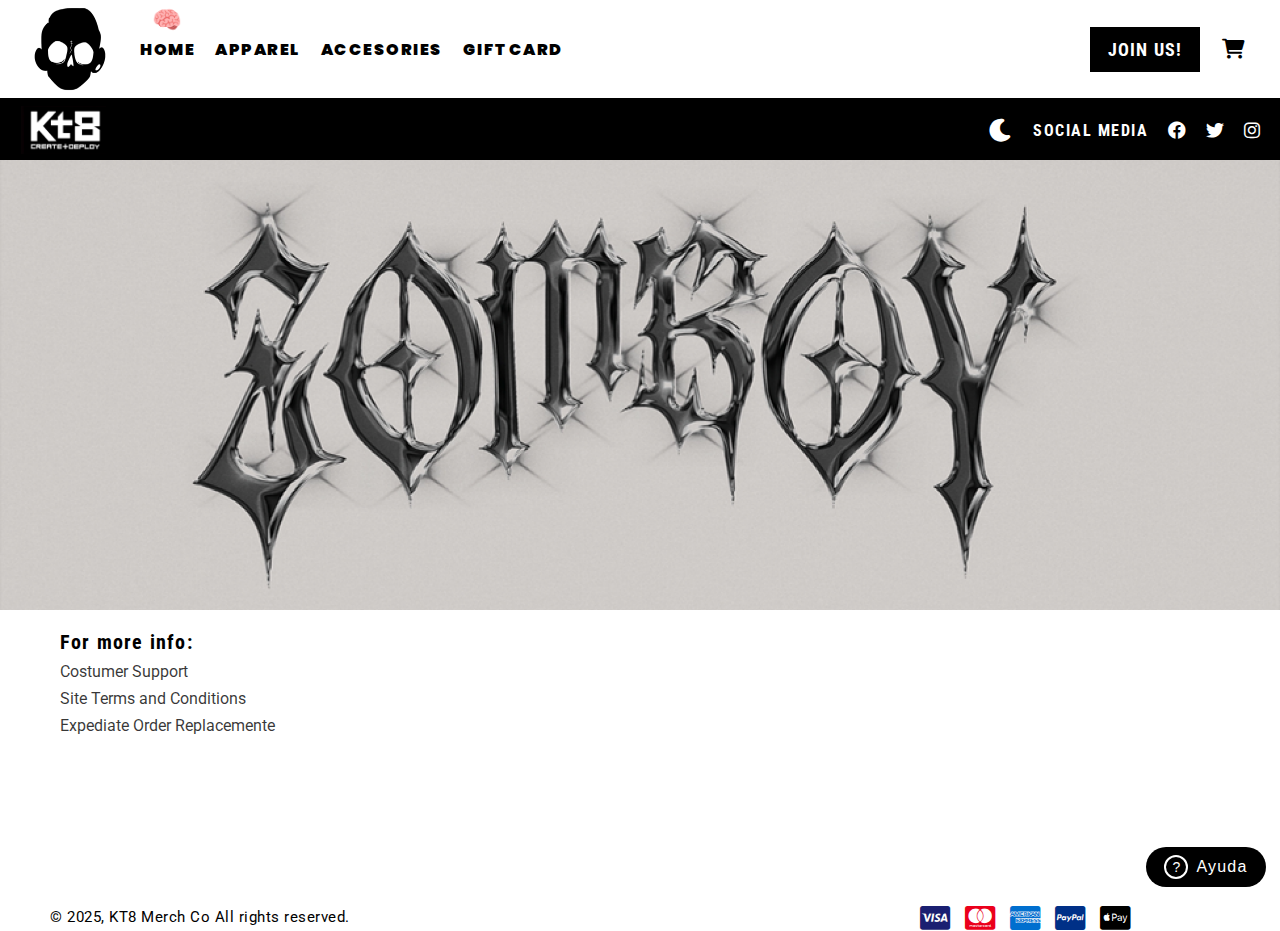
<file: index.html>
<!DOCTYPE html>
<html lang="es">
<!-- Ferxxxo -->

<head>
    <meta charset="UTF-8">
    <meta name="viewport" content="width=device-width, initial-scale=1.0">
    <title>ZomboyPage</title>
    <script>
        // Cargar el tema correcto antes de que se muestre la página
        const isDarkMode = localStorage.getItem('darkMode') === 'true';
        const themeLink = document.createElement('link');
        themeLink.rel = 'stylesheet';
        themeLink.id = 'theme-style';
        themeLink.href = isDarkMode ? 'styles/darkMode.css' : 'styles/lightMode.css';
        document.head.appendChild(themeLink);
    </script>
    <link rel="stylesheet" href="https://cdnjs.cloudflare.com/ajax/libs/font-awesome/6.0.0/css/all.min.css">
    <link rel="stylesheet" href="styles/search.css">
    <link rel="stylesheet" href="styles/joinForm.css">
</head>

<body>
    <div class="container">
        <nav class="navbar">
            <div class="logo-section">
                <img src="assets/zomboyImg/zomboyLogo_1.png" alt="Zomboy Logo" class="logo">
            </div>

            <div class="nav-links">
                <a href="#" class="active">
                    HOME
                    <span class="brain-emoji">🧠</span>
                    <div class="nav-indicator"></div>
                </a>
                <a href="pages/apparel.html">
                    APPAREL
                    <span class="brain-emoji">🧠</span>
                    <div class="nav-indicator"></div>
                </a>
                <a href="pages/accesories.html">
                    ACCESORIES
                    <span class="brain-emoji">🧠</span>
                    <div class="nav-indicator"></div>
                </a>
                <a href="pages/giftCard.html">
                    GIFTCARD
                    <span class="brain-emoji">🧠</span>
                    <div class="nav-indicator"></div>
                </a>
            </div>

            <div class="nav-right">
                <button class="join-btn" onclick="openJoinForm()">JOIN US!</button>
                <div class="cart-icon">
                    <i class="fas fa-shopping-cart"></i>
                </div>
            </div>
        </nav>

        <div class="search-bar">
            <div class="kt8-logo">
                <img src="assets/zomboyImg/kt8Logo_1.png" alt="KT8 Logo">
            </div>
            <div class="social-media">
                <div class="dark-mode-toggle">
                    <button id="darkModeBtn" onclick="toggleDarkMode()">
                        <i class="fas fa-moon"></i>
                    </button>
                </div>
                <span>SOCIAL MEDIA</span>
                <div class="social-icons">
                    <i class="fab fa-facebook"></i>
                    <i class="fab fa-twitter"></i>
                    <i class="fab fa-instagram"></i>
                </div>
            </div>
        </div>

        <div class="banner">
            <img src="assets/zomboyImg/banner_1.png" alt="Banner">
        </div>

        <div class="info-section">
            <h2>For more info:</h2>
            <div class="info-links">
                <a href="#">Costumer Support</a>
                <a href="#">Site Terms and Conditions</a>
                <a href="#">Expediate Order Replacemente</a>
            </div>
        </div>

        <div class="help-button">
            <div class="help-icon">?</div>
            <span>Ayuda</span>
        </div>

    </div>

    <footer class="footer">
        <div class="footer-text">© 2025, KT8 Merch Co All rights reserved.</div>
        <div class="payment-methods">
            <i class="fab fa-cc-visa"></i>
            <i class="fab fa-cc-mastercard"></i>
            <i class="fab fa-cc-amex"></i>
            <i class="fab fa-cc-paypal"></i>
            <i class="fab fa-cc-apple-pay"></i>
        </div>
    </footer>

    <!-- Formulario Join Us -->
    <div class="form-container" style="display: none;">
        <div class="form-content">
            <div class="kt8-logo">
                <img src="assets/zomboyImg/kt8Logo_1.png" alt="KT8 Logo">
            </div>
            <h2>Log In</h2>
            <form id="joinForm">
                <div class="form-group">
                    <label for="name">Enter your email and we'll send you a code</label>
                    <input type="text" id="name" name="name" required>
                </div>
                <div class="form-group">
                    <label for="name"> Privacy Policy...</label>
                </div>
                <button type="submit" class="submit-btn">CONTINUE</button>
            </form>
            <button class="close-btn" onclick="closeForm()">×</button>
        </div>
    </div>

    <script>
        function toggleDarkMode() {
            const themeLink = document.getElementById('theme-style');
            const bannerImg = document.querySelector('.banner img');
            const logoImg = document.querySelector('.logo-section img');
            const darkModeBtn = document.getElementById('darkModeBtn');
            const isDarkMode = themeLink.href.includes('lightMode.css');

            // Cambiar el tema CSS
            themeLink.href = isDarkMode ? 'styles/darkMode.css' : 'styles/lightMode.css';

            // Cambiar la imagen del banner
            bannerImg.src = isDarkMode ? 'assets/zomboyImg/banner_2.png' : 'assets/zomboyImg/banner_1.png';

            // Cambiar el logo
            logoImg.src = isDarkMode ? 'assets/zomboyImg/zomboyLogo_2.png' : 'assets/zomboyImg/zomboyLogo_1.png';

            // Cambiar el ícono del botón
            darkModeBtn.innerHTML = isDarkMode ? '<i class="fas fa-sun"></i>' : '<i class="fas fa-moon"></i>';

            // Guardar preferencia
            localStorage.setItem('darkMode', isDarkMode);
        }

        // Verificar preferencia guardada
        if (localStorage.getItem('darkMode') === 'true') {
            const themeLink = document.getElementById('theme-style');
            const bannerImg = document.querySelector('.banner img');
            const logoImg = document.querySelector('.logo-section img');
            const darkModeBtn = document.getElementById('darkModeBtn');
            themeLink.href = 'styles/darkMode.css';
            bannerImg.src = 'assets/zomboyImg/banner_2.png';
            logoImg.src = 'assets/zomboyImg/zomboyLogo_2.png';
            darkModeBtn.innerHTML = '<i class="fas fa-sun"></i>';
        }

        // Funciones para el formulario
        function openJoinForm() {
            document.querySelector('.form-container').style.display = 'flex';
        }

        function closeForm() {
            document.querySelector('.form-container').style.display = 'none';
        }

        // Manejar el envío del formulario
        document.getElementById('joinForm').addEventListener('submit', function(e) {
            e.preventDefault();
            const password = document.getElementById('password').value;
            const confirmPassword = document.getElementById('confirmPassword').value;
            
            if (password !== confirmPassword) {
                alert('Las contraseñas no coinciden');
                return;
            }
            
            alert('¡Registro exitoso!');
            closeForm();
        });
    </script>
    <script src="scripts/currency.js"></script>
    <script src="scripts/quickView.js"></script>
    <script src="scripts/search.js"></script>
</body>

</html>
</file>
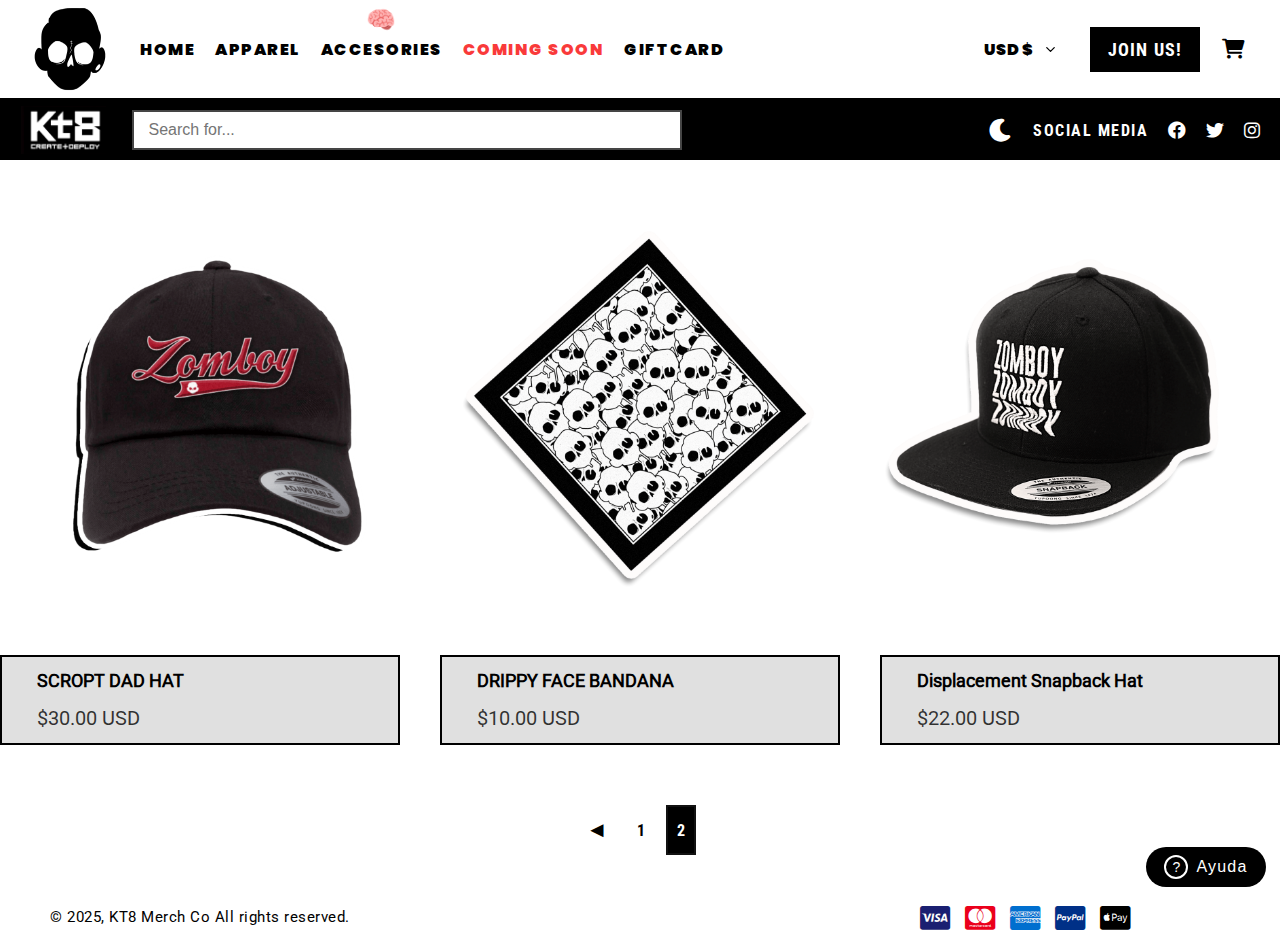
<file: pages/accesories1.html>
<!DOCTYPE html>
<html lang="es">

<head>
    <meta charset="UTF-8">
    <meta name="viewport" content="width=device-width, initial-scale=1.0">
    <title>KT8 Store - Apparel</title>
    <script>
        // Cargar el tema correcto antes de que se muestre la página
        const isDarkMode = localStorage.getItem('darkMode') === 'true';
        const themeLink = document.createElement('link');
        themeLink.rel = 'stylesheet';
        themeLink.id = 'theme-style';
        themeLink.href = isDarkMode ? '../styles/darkMode.css' : '../styles/lightMode.css';
        document.head.appendChild(themeLink);
    </script>
    <link rel="stylesheet" href="https://cdnjs.cloudflare.com/ajax/libs/font-awesome/6.0.0/css/all.min.css">
    <link rel="stylesheet" href="../styles/search.css">
    <link rel="stylesheet" href="../styles/joinForm.css">
</head>

<body>
    <div class="container">
        <!-- Navbar -->
        <nav class="navbar">
            <div class="logo-section">
                <img src="../assets/zomboyImg/zomboyLogo_1.png" alt="Zomboy Logo" class="logo">
            </div>
            <div class="nav-links">
                <a href="../index.html">HOME
                    <div class="nav-indicator"></div>
                </a>
                <a href="apparel.html">
                    APPAREL
                    <div class="nav-indicator"></div>
                </a>
                <a href="accesories.html" class="active">
                    ACCESORIES
                    <span class="brain-emoji">🧠</span>
                    <div class="nav-indicator"></div>
                </a>
                <a href="sale.html">
                    COMING SOON
                </a>
                <a href="giftCard.html">
                    GIFTCARD
                    <div class="nav-indicator"></div>
                </a>
            </div>
            <div class="nav-right">
                <div class="currency-selector">
                    <select id="currency-select">
                        <option value="USD">USD $</option><i class="fas fa-chevron-down"></i>
                        <option value="EUR">EUR €</option><i class="fas fa-chevron-down"></i>
                        <option value="MXN">MXN $</option><i class="fas fa-chevron-down"></i>
                        <option value="ARS">ARS $</option><i class="fas fa-chevron-down"></i>
                        <option value="GBP">GBP £</option><i class="fas fa-chevron-down"></i>
                        <option value="JPY">JPY ¥</option><i class="fas fa-chevron-down"></i>
                    </select>
                </div>
                <button class="join-btn" onclick="openJoinForm()">JOIN US!</button>
                <div class="cart-icon">
                    <i class="fas fa-shopping-cart"></i>
                </div>
            </div>
        </nav>

        <!-- Search Bar -->
        <div class="search-bar">
            <div class="kt8-logo">
                <img src="../assets/zomboyImg/kt8Logo_1.png" alt="KT8 Logo">
            </div>
            <div class="search-container">
                <input type="text" placeholder="Search for...">
            </div>
            <div class="social-media">
                <div class="dark-mode-toggle">
                    <button id="darkModeBtn" onclick="toggleDarkMode()">
                        <i class="fas fa-moon"></i>
                    </button>
                </div>
                <span>SOCIAL MEDIA</span>
                <div class="social-icons">
                    <i class="fab fa-facebook"></i>
                    <i class="fab fa-twitter"></i>
                    <i class="fab fa-instagram"></i>
                </div>
            </div>
        </div>
        <!-- Price Section -->
        <div class="price-section">
            <div class="product-images">
                <div class="product-image-container">
                    <img src="../assets/accesoriesImg/redcapZ.png" alt="Zomboy Red Cap" class="product-image"
                        loading="lazy" onclick="openQuickView('../assets/accesoriesImg/redcapZ.png', 'SCROPT DAD HAT', '$30.00 USD')">
                    <img src="../assets/accesoriesImg/redcapZQ.png" alt="Zomboy Red Cap Quick View"
                        class="product-image-hover" loading="lazy" onclick="openQuickView('../assets/accesoriesImg/redcapZ.png', 'SCROPT DAD HAT', '$30.00 USD')">
                </div>
                <div class="product-image-container">
                    <img src="../assets/accesoriesImg/bandanaZ.png" alt="Zomboy Bandana" class="product-image"
                        loading="lazy" onclick="openQuickView('../assets/accesoriesImg/bandanaZ.png', 'DRIPPY FACE BANDANA', '$10.00 USD')">
                    <img src="../assets/accesoriesImg/bandanaZ.png" alt="Zomboy Bandana Quick View"
                        class="product-image-hover" loading="lazy" onclick="openQuickView('../assets/accesoriesImg/bandanaZ.png', 'DRIPPY FACE BANDANA', '$10.00 USD')">
                </div>
                <div class="product-image-container">
                    <img src="../assets/accesoriesImg/duckcapZ.png" alt="Zomboy Duck Cap" class="product-image"
                        loading="lazy" onclick="openQuickView('../assets/accesoriesImg/duckcapZ.png', 'Displacement Snapback Hat', '$22.00 USD')">
                    <img src="../assets/accesoriesImg/duckcapZ.png" alt="Zomboy Duck Cap Quick View"
                        class="product-image-hover" loading="lazy" onclick="openQuickView('../assets/accesoriesImg/duckcapZ.png', 'Displacement Snapback Hat', '$22.00 USD')">
                </div>
            </div>
            <div class="price-boxes">
                <div class="price-box">
                    <div class="product-info">
                        <h3>SCROPT DAD HAT</h3>
                        <span class="price-text">$30.00 USD</span>
                    </div>
                </div>
                <div class="price-box">
                    <div class="product-info">
                        <h3>DRIPPY FACE BANDANA</h3>
                        <span class="price-text">$10.00 USD</span>
                    </div>
                </div>
                <div class="price-box">
                    <div class="product-info">
                        <h3>Displacement Snapback Hat</h3>
                        <span class="price-text">$22.00 USD</span>
                    </div>
                </div>
            </div>
            <div class="pagination">
                <a href="accesories.html" class="pagination-arrow">◄</a>
                <div class="pagination-item">
                    <a href="accesories.html"><span>1</span></a>
                </div>
                <div class="pagination-item active">
                    <span>2</span></a>
                </div>
            </div>
        </div>

        <div class="help-button">
            <div class="help-icon">?</div>
            <span>Ayuda</span>
        </div>
    </div>

    <footer class="footer">
        <div class="footer-text">© 2025, KT8 Merch Co All rights reserved.</div>
        <div class="payment-methods">
            <i class="fab fa-cc-visa"></i>
            <i class="fab fa-cc-mastercard"></i>
            <i class="fab fa-cc-amex"></i>
            <i class="fab fa-cc-paypal"></i>
            <i class="fab fa-cc-apple-pay"></i>
        </div>
    </footer>
<!-- Formulario Join Us -->
<div class="form-container" style="display: none;">
    <div class="form-content">
        <div class="kt8-logo">
            <img src="../assets/zomboyImg/kt8Logo_1.png" alt="KT8 Logo">
        </div>
        <h2>Log In</h2>
        <form id="joinForm">
            <div class="form-group">
                <label for="name">Enter your email and we'll send you a code</label>
                <input type="text" id="name" name="name" required>
            </div>
            <div class="form-group">
                <label for="name"> Privacy Policy...</label>
            </div>
            <button type="submit" class="submit-btn">CONTINUE</button>
        </form>
        <button class="close-btn" onclick="closeForm()">×</button>
    </div>
</div>
    <script>
        function toggleDarkMode() {
                const themeLink = document.getElementById('theme-style');
                const bannerImg = document.querySelector('.banner img');
                const logoImg = document.querySelector('.logo-section img');
                const isDarkMode = themeLink.href.includes('lightMode.css');

                // Cambiar el tema CSS
                themeLink.href = isDarkMode ? '../styles/darkMode.css' : '../styles/lightMode.css';

                // Cambiar el logo
                logoImg.src = isDarkMode ? '../assets/zomboyImg/zomboyLogo_2.png' : '../assets/zomboyImg/zomboyLogo_1.png';

                // Cambiar el ícono del botón
                darkModeBtn.innerHTML = isDarkMode ? '<i class="fas fa-sun"></i>' : '<i class="fas fa-moon"></i>';

                // Guardar preferencia
                localStorage.setItem('darkMode', isDarkMode);
            }

            if (localStorage.getItem('darkMode') === 'true') {
                const themeLink = document.getElementById('theme-style');
                const bannerImg = document.querySelector('.banner img');
                const logoImg = document.querySelector('.logo-section img');
                themeLink.href = '../styles/darkMode.css';
                logoImg.src = '../assets/zomboyImg/zomboyLogo_2.png';
                darkModeBtn.innerHTML = '<i class="fas fa-sun"></i>';
            }

        // Función para abrir la vista rápida del producto
        function openQuickView(imageSrc, productTitle, productPrice) {
            // Guardar la información del producto en localStorage
            localStorage.setItem('quickViewImage', imageSrc);
            localStorage.setItem('quickViewTitle', productTitle);
            localStorage.setItem('quickViewPrice', productPrice);
            
            // Mostrar mensaje en consola para depuración
            console.log('Producto seleccionado:', { imageSrc, productTitle, productPrice });
            
            // Redirigir a la página de quickView
            window.location.href = 'quickView.html';
        }
        // Funciones para el formulario
            function openJoinForm() {
                document.querySelector('.form-container').style.display = 'flex';
            }

            function closeForm() {
                document.querySelector('.form-container').style.display = 'none';
            }

            // Manejar el envío del formulario
            document.getElementById('joinForm').addEventListener('submit', function (e) {
                e.preventDefault();
                alert('¡Registro exitoso!');
                closeForm();
            });
    </script>
    <script src="../scripts/currency.js"></script>
</body>

</html>
</file>
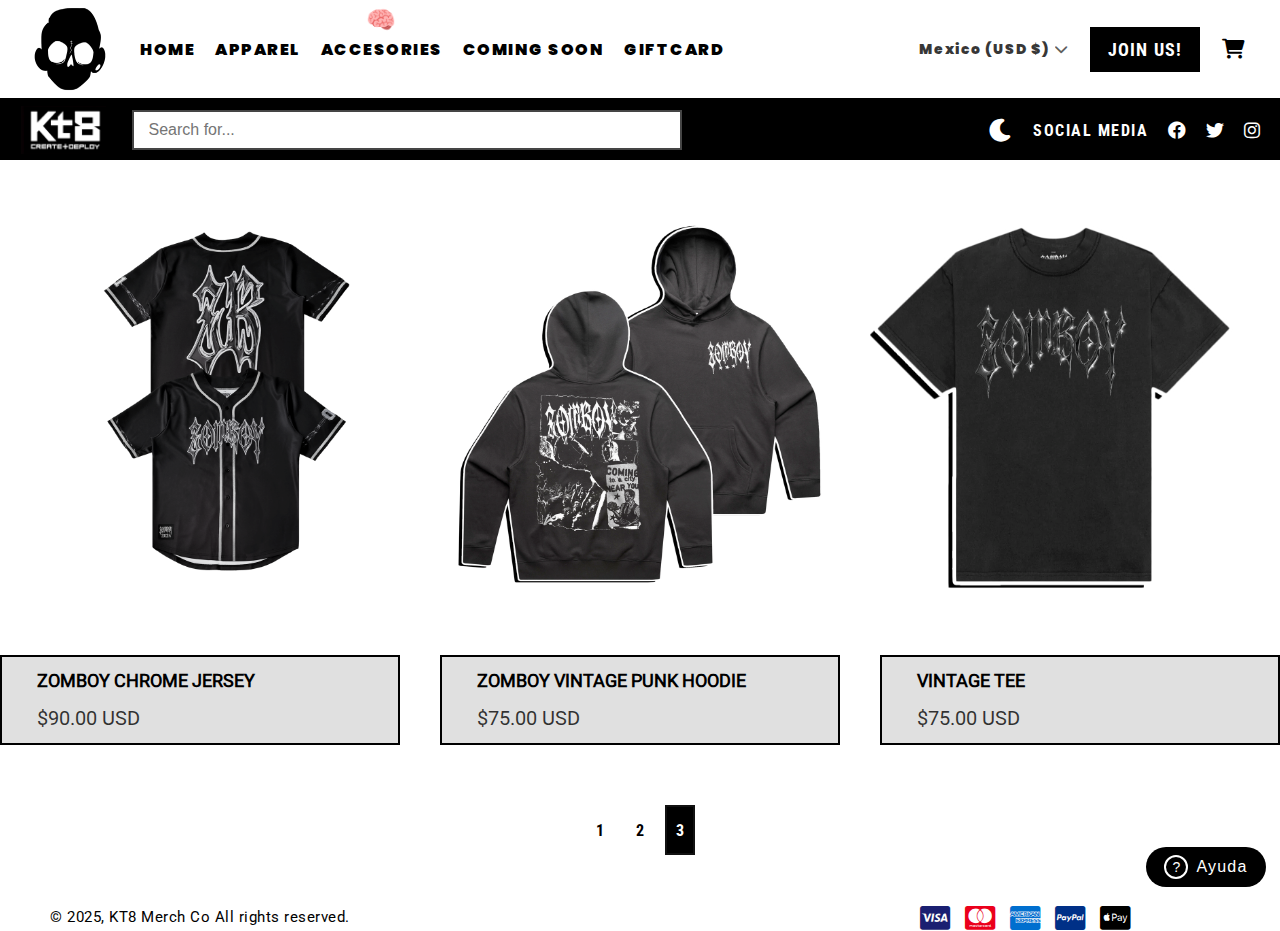
<file: pages/accesories2.html>
<!DOCTYPE html>
<html lang="es">

<head>
    <meta charset="UTF-8">
    <meta name="viewport" content="width=device-width, initial-scale=1.0">
    <title>KT8 Store - Apparel</title>
    <script>
        // Cargar el tema correcto antes de que se muestre la página
        const isDarkMode = localStorage.getItem('darkMode') === 'true';
        const themeLink = document.createElement('link');
        themeLink.rel = 'stylesheet';
        themeLink.id = 'theme-style';
        themeLink.href = isDarkMode ? '../styles/darkMode.css' : '../styles/lightMode.css';
        document.head.appendChild(themeLink);
    </script>
    <link rel="stylesheet" href="https://cdnjs.cloudflare.com/ajax/libs/font-awesome/6.0.0/css/all.min.css">
</head>

<body>
    <div class="container">
        <!-- Navbar -->
        <nav class="navbar">
            <div class="logo-section">
                <img src="../assets/zomboyImg/zomboyLogo_1.png" alt="Zomboy Logo" class="logo">
            </div>
            <div class="nav-links">
                <a href="../index.html">HOME
                    <div class="nav-indicator"></div>
                </a>
                <a href="apparel.html">
                    APPAREL
                    <div class="nav-indicator"></div>
                </a>
                <a href="accesories.html" class="active">
                    ACCESORIES
                    <span class="brain-emoji">🧠</span>
                    <div class="nav-indicator"></div>
                </a>
                <a href="pages/sale.html">
                    COMING SOON
                </a>
                <a href="pages/giftCard.html">
                    GIFTCARD
                    <div class="nav-indicator"></div>
                </a>
            </div>
            <div class="nav-right">
                <div class="country-selector">
                    Mexico (USD $) <i class="fas fa-chevron-down"></i>
                </div>
                <button class="join-btn">JOIN US!</button>
                <i class="fas fa-shopping-cart cart-icon"></i>
            </div>
        </nav>

        <!-- Search Bar -->
        <div class="search-bar">
            <div class="kt8-logo">
                <img src="../assets/zomboyImg/kt8Logo_1.png" alt="KT8 Logo">
            </div>
            <div class="search-container">
                <input type="text" placeholder="Search for...">
            </div>
            <div class="social-media">
                <div class="dark-mode-toggle">
                    <button id="darkModeBtn" onclick="toggleDarkMode()">
                        <i class="fas fa-moon"></i>
                    </button>
                </div>
                <span>SOCIAL MEDIA</span>
                <div class="social-icons">
                    <i class="fab fa-facebook"></i>
                    <i class="fab fa-twitter"></i>
                    <i class="fab fa-instagram"></i>
                </div>
            </div>
        </div>
        <!-- Price Section -->
        <div class="price-section">
            <div class="product-images">
                <div class="product-image-container">
                    <img src="../assets/apparelImg/jerseyZ.png" alt="Zomboy Jersey" class="product-image">
                </div>
                <div class="product-image-container">
                    <img src="../assets/apparelImg/hoodieZ.png" alt="Zomboy Hoodie" class="product-image">
                </div>
                <div class="product-image-container">
                    <img src="../assets/apparelImg/teeZ.png" alt="Zomboy Tee" class="product-image">
                </div>
            </div>
            <div class="price-boxes">
                <div class="price-box">
                    <div class="product-info">
                        <h3>ZOMBOY CHROME JERSEY</h3>
                        <span class="price-text">$90.00 USD</span>
                    </div>
                </div>
                <div class="price-box">
                    <div class="product-info">
                        <h3>ZOMBOY VINTAGE PUNK HOODIE</h3>
                        <span class="price-text">$75.00 USD</span>
                    </div>
                </div>
                <div class="price-box">
                    <div class="product-info">
                        <h3>VINTAGE TEE</h3>
                        <span class="price-text">$75.00 USD</span>
                    </div>
                </div>
            </div>
            <div class="pagination">
                <div class="pagination-item">
                    <a href="accesories.html"><span>1</span></a>
                </div>
                <div class="pagination-item">
                    <a href="accesories1.html"><span>2</span></a>
                </div>
                <div class="pagination-item active">
                    <span>3</span></a>
                </div>
            </div>
        </div>

        <div class="help-button">
            <div class="help-icon">?</div>
            <span>Ayuda</span>
        </div>
    </div>

    <footer class="footer">
        <div class="footer-text">© 2025, KT8 Merch Co All rights reserved.</div>
        <div class="payment-methods">
            <i class="fab fa-cc-visa"></i>
            <i class="fab fa-cc-mastercard"></i>
            <i class="fab fa-cc-amex"></i>
            <i class="fab fa-cc-paypal"></i>
            <i class="fab fa-cc-apple-pay"></i>
        </div>
    </footer>

    <script>
        function toggleDarkMode() {
                const themeLink = document.getElementById('theme-style');
                const bannerImg = document.querySelector('.banner img');
                const logoImg = document.querySelector('.logo-section img');
                const isDarkMode = themeLink.href.includes('lightMode.css');

                // Cambiar el tema CSS
                themeLink.href = isDarkMode ? '../styles/darkMode.css' : '../styles/lightMode.css';

                // Cambiar el logo
                logoImg.src = isDarkMode ? '../assets/zomboyImg/zomboyLogo_2.png' : '../assets/zomboyImg/zomboyLogo_1.png';

                // Cambiar el ícono del botón
                darkModeBtn.innerHTML = isDarkMode ? '<i class="fas fa-sun"></i>' : '<i class="fas fa-moon"></i>';

                // Guardar preferencia
                localStorage.setItem('darkMode', isDarkMode);
            }

            if (localStorage.getItem('darkMode') === 'true') {
                const themeLink = document.getElementById('theme-style');
                const bannerImg = document.querySelector('.banner img');
                const logoImg = document.querySelector('.logo-section img');
                themeLink.href = '../styles/darkMode.css';
                logoImg.src = '../assets/zomboyImg/zomboyLogo_2.png';
                darkModeBtn.innerHTML = '<i class="fas fa-sun"></i>';
            }

    </script>
    
    <script src="../scripts/currency.js"></script>
</body>

</html>
</file>
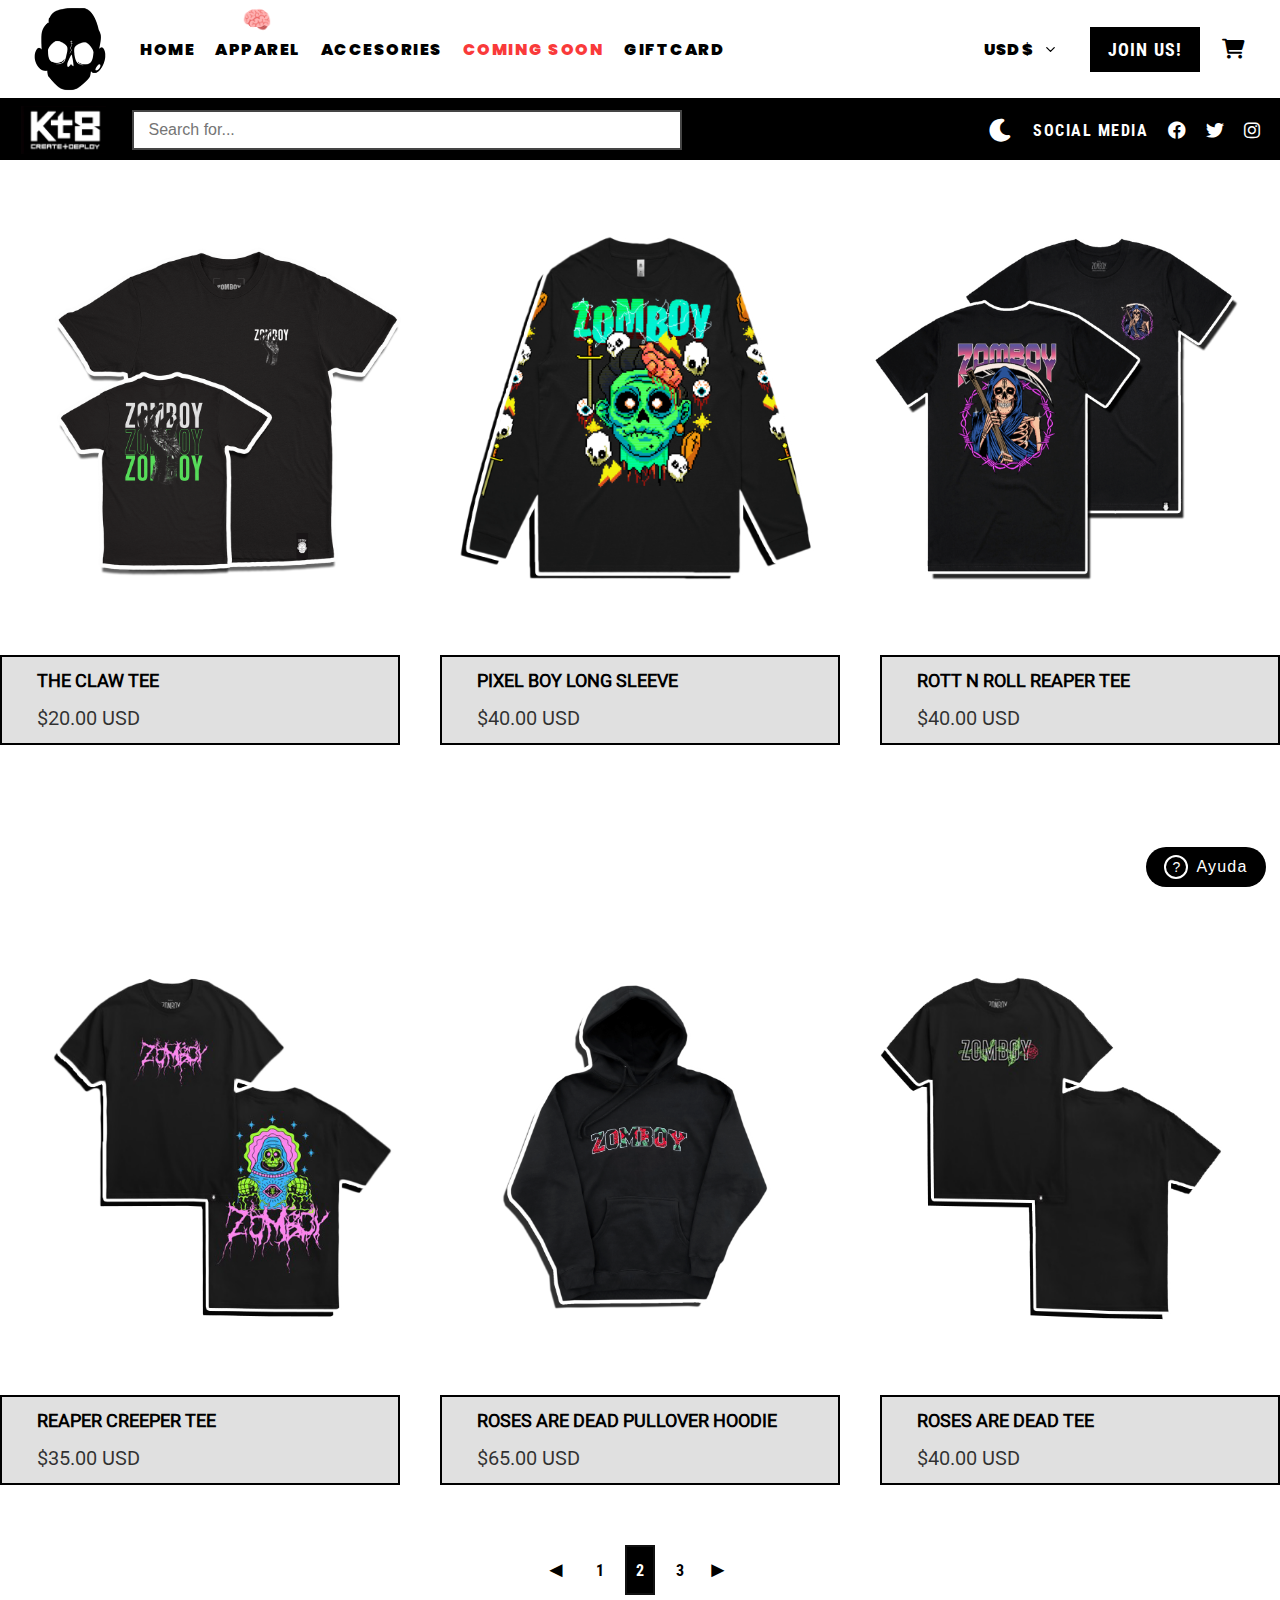
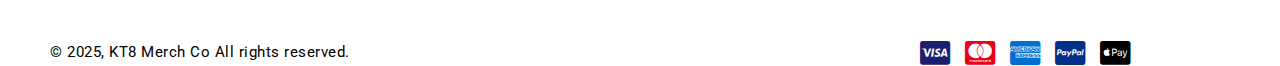
<file: pages/apparel1.html>
<!DOCTYPE html>
<html lang="es">
<head>
    <meta charset="UTF-8">
    <meta name="viewport" content="width=device-width, initial-scale=1.0">
    <title>KT8 Store - Apparel</title>
    <script>
        // Cargar el tema correcto antes de que se muestre la página
        const isDarkMode = localStorage.getItem('darkMode') === 'true';
        const themeLink = document.createElement('link');
        themeLink.rel = 'stylesheet';
        themeLink.id = 'theme-style';
        themeLink.href = isDarkMode ? '../styles/darkMode.css' : '../styles/lightMode.css';
        document.head.appendChild(themeLink);
    </script>
    <link rel="stylesheet" href="https://cdnjs.cloudflare.com/ajax/libs/font-awesome/6.0.0/css/all.min.css">

    <link rel="stylesheet" href="../styles/search.css">
    <link rel="stylesheet" href="../styles/joinForm.css"></head>
<body>
    <div class="container">
        <!-- Navbar -->
        <nav class="navbar">
            <div class="logo-section">
                <img src="../assets/zomboyImg/zomboyLogo_1.png" alt="Zomboy Logo" class="logo">
            </div>
        
            <div class="nav-links">
                <a href="../index.html">
                    HOME
                    <span class="brain-emoji">🧠</span>
                    <div class="nav-indicator"></div>
                </a>
                <a href="apparel.html" class="active">
                    APPAREL
                    <span class="brain-emoji">🧠</span>
                    <div class="nav-indicator"></div>
                </a>
                <a href="accesories.html">
                    ACCESORIES
                    <span class="brain-emoji">🧠</span>
                    <div class="nav-indicator"></div>
                </a>
                <a href="sale.html">
                    COMING SOON
                </a>
                <a href="giftCard.html">
                    GIFTCARD
                    <span class="brain-emoji">🧠</span>
                    <div class="nav-indicator"></div>
                </a>
            </div>
            <div class="nav-right">
                <div class="currency-selector">
                    <select id="currency-select">
                        <option value="USD">USD $</option>
                        <option value="EUR">EUR €</option>
                        <option value="MXN">MXN $</option>
                        <option value="ARS">ARS $</option>
                        <option value="GBP">GBP £</option>
                        <option value="JPY">JPY ¥</option>
                    </select>
                </div>
                <button class="join-btn" onclick="openJoinForm()">JOIN US!</button>
                <div class="cart-icon">
                    <i class="fas fa-shopping-cart"></i>
                </div>
            </div>
        </nav>

        <!-- Search Bar -->
        <div class="search-bar">
            <div class="kt8-logo">
                <img src="../assets/zomboyImg/kt8Logo_1.png" alt="KT8 Logo">
            </div>
            <div class="search-container">
                <input type="text" placeholder="Search for...">
            </div>
            <div class="social-media">
                <div class="dark-mode-toggle">
                    <button id="darkModeBtn" onclick="toggleDarkMode()">
                        <i class="fas fa-moon"></i>
                    </button>
                </div>
                <span>SOCIAL MEDIA</span>
                <div class="social-icons">
                    <i class="fab fa-facebook"></i>
                    <i class="fab fa-twitter"></i>
                    <i class="fab fa-instagram"></i>
                </div>
            </div>
        </div>
        <!-- Price Section -->
        <div class="price-section">
            <div class="product-images">
                <div class="product-image-container">
                    <img src="../assets/apparelImg/greenteeZ.png" alt="Zomboy Jersey 2" class="product-image" loading="lazy" onclick="openQuickView('../assets/apparelImg/greenteeZ.png', 'THE CLAW TEE', '$20.00 USD')">
                    <img src="../assets/apparelImg/greenteeZQ.png" alt="Zomboy Jersey 2 Quick View" class="product-image-hover" loading="lazy" onclick="openQuickView('../assets/apparelImg/greenteeZ.png', 'THE CLAW TEE', '$20.00 USD')">
                </div>
                <div class="product-image-container">
                    <img src="../assets/apparelImg/pixelhoodieZ.png" alt="Zomboy Hoodie 2" class="product-image" loading="lazy" onclick="openQuickView('../assets/apparelImg/pixelhoodieZ.png', 'PIXEL BOY LONG SLEEVE', '$40.00 USD')">
                    <img src="../assets/apparelImg/pixelhoodieZQ.png" alt="Zomboy Hoodie 2 Quick View" class="product-image-hover" loading="lazy" onclick="openQuickView('../assets/apparelImg/pixelhoodieZ.png', 'PIXEL BOY LONG SLEEVE', '$40.00 USD')">
                </div>
                <div class="product-image-container">
                    <img src="../assets/apparelImg/blackteeZ.png" alt="Zomboy Tee 2" class="product-image" loading="lazy" onclick="openQuickView('../assets/apparelImg/blackteeZ.png', 'ROTT N ROLL REAPER TEE', '$40.00 USD')">
                    <img src="../assets/apparelImg/blackteeZQ.png" alt="Zomboy Tee 2 Quick View" class="product-image-hover" loading="lazy" onclick="openQuickView('../assets/apparelImg/blackteeZ.png', 'ROTT N ROLL REAPER TEE', '$40.00 USD')">
                </div>
            </div>
            <div class="price-boxes">
                <div class="price-box">
                    <div class="product-info">
                        <h3>THE CLAW TEE</h3>
                        <span class="price-text">$20.00 USD</span>
                    </div>
                </div>
                <div class="price-box">
                    <div class="product-info">
                        <h3>PIXEL BOY LONG SLEEVE</h3>
                        <span class="price-text">$40.00 USD</span>
                    </div>
                </div>
                <div class="price-box">
                    <div class="product-info">
                        <h3>ROTT N ROLL REAPER TEE</h3>
                        <span class="price-text">$40.00 USD</span>
                    </div>
                </div>
            </div>  
        </div>
    </div>
    <!-- Price Section -->
    <div class="price-section">
        <div class="product-images">
            <div class="product-image-container">
                <img src="../assets/apparelImg/ripperteeZ.png" alt="Zomboy Jersey 2" class="product-image" loading="lazy" onclick="openQuickView('../assets/apparelImg/ripperteeZ.png', 'REAPER CREEPER TEE', '$35.00 USD')">
                <img src="../assets/apparelImg/ripperteeZ.png" alt="Zomboy Jersey 2 Quick View" class="product-image-hover" loading="lazy" onclick="openQuickView('../assets/apparelImg/ripperteeZ.png', 'REAPER CREEPER TEE', '$35.00 USD')">
            </div>
            <div class="product-image-container">
                <img src="../assets/apparelImg/rosespullZ.png" alt="Zomboy Hoodie 2" class="product-image" loading="lazy" onclick="openQuickView('../assets/apparelImg/rosespullZ.png', 'ROSES ARE DEAD PULLOVER HOODIE', '$65.00 USD')">
                <img src="../assets/apparelImg/rosespullZQ.png" alt="Zomboy Hoodie 2 Quick View" class="product-image-hover" loading="lazy" onclick="openQuickView('../assets/apparelImg/rosespullZ.png', 'ROSES ARE DEAD PULLOVER HOODIE', '$65.00 USD')">
            </div>
            <div class="product-image-container">
                <img src="../assets/apparelImg/rosesteeZ.png" alt="Zomboy Tee 2" class="product-image" loading="lazy" onclick="openQuickView('../assets/apparelImg/rosesteeZ.png', 'ROSES ARE DEAD TEE', '$40.00 USD')">
                <img src="../assets/apparelImg/rosesteeZ.png" alt="Zomboy Tee 2 Quick View" class="product-image-hover" loading="lazy" onclick="openQuickView('../assets/apparelImg/rosesteeZ.png', 'ROSES ARE DEAD TEE', '$40.00 USD')">
            </div>
        </div>
        <div class="price-boxes">
            <div class="price-box">
                <div class="product-info">
                    <h3>REAPER CREEPER TEE</h3>
                    <span class="price-text">$35.00 USD</span>
                </div>
            </div>
            <div class="price-box">
                <div class="product-info">
                    <h3>ROSES ARE DEAD PULLOVER HOODIE</h3>
                    <span class="price-text">$65.00 USD</span>
                </div>
            </div>
            <div class="price-box">
                <div class="product-info">
                    <h3>ROSES ARE DEAD TEE</h3>
                    <span class="price-text">$40.00 USD</span>
                </div>
            </div>
            </div>
            <div class="pagination">
                <a href="apparel.html" class="pagination-arrow">◄</a>
                <div class="pagination-item">
                    <a href="apparel.html"><span>1</span></a>
                </div>
                <div class="pagination-item active ">
                    <a href="apparel1.html"><span>2</span></a>
                </div>
                <div class="pagination-item">
                    <a href="apparel2.html"><span>3</span></a>
                </div>
                <a href="apparel2.html" class="pagination-arrow">►</a>
            </div>
            </div>
            
            <div class="help-button">
                <div class="help-icon">?</div>
                <span>Ayuda</span>
        </div>
    </div>

    <footer class="footer">
        <div class="footer-text">© 2025, KT8 Merch Co All rights reserved.</div>
        <div class="payment-methods">
            <i class="fab fa-cc-visa"></i>
            <i class="fab fa-cc-mastercard"></i>
            <i class="fab fa-cc-amex"></i>
            <i class="fab fa-cc-paypal"></i>
            <i class="fab fa-cc-apple-pay"></i>
        </div>
    </footer>
<!-- Formulario Join Us -->
<div class="form-container" style="display: none;">
    <div class="form-content">
        <div class="kt8-logo">
            <img src="../assets/zomboyImg/kt8Logo_1.png" alt="KT8 Logo">
        </div>
        <h2>Log In</h2>
        <form id="joinForm">
            <div class="form-group">
                <label for="name">Enter your email and we'll send you a code</label>
                <input type="text" id="name" name="name" required>
            </div>
            <div class="form-group">
                <label for="name"> Privacy Policy...</label>
            </div>
            <button type="submit" class="submit-btn">CONTINUE</button>
        </form>
        <button class="close-btn" onclick="closeForm()">×</button>
    </div>
</div>
    <script>
        function toggleDarkMode() {
                const themeLink = document.getElementById('theme-style');
                const bannerImg = document.querySelector('.banner img');
                const logoImg = document.querySelector('.logo-section img');
                const isDarkMode = themeLink.href.includes('lightMode.css');

                // Cambiar el tema CSS
                themeLink.href = isDarkMode ? '../styles/darkMode.css' : '../styles/lightMode.css';

                // Cambiar el logo
                logoImg.src = isDarkMode ? '../assets/zomboyImg/zomboyLogo_2.png' : '../assets/zomboyImg/zomboyLogo_1.png';

                // Cambiar el ícono del botón
                darkModeBtn.innerHTML = isDarkMode ? '<i class="fas fa-sun"></i>' : '<i class="fas fa-moon"></i>';

                // Guardar preferencia
                localStorage.setItem('darkMode', isDarkMode);
            }

            if (localStorage.getItem('darkMode') === 'true') {
                const themeLink = document.getElementById('theme-style');
                const bannerImg = document.querySelector('.banner img');
                const logoImg = document.querySelector('.logo-section img');
                themeLink.href = '../styles/darkMode.css';
                logoImg.src = '../assets/zomboyImg/zomboyLogo_2.png';
                darkModeBtn.innerHTML = '<i class="fas fa-sun"></i>';
            }
        // Función para abrir la vista rápida del producto
        function openQuickView(imageSrc, productTitle, productPrice) {
            // Guardar la información del producto en localStorage
            localStorage.setItem('quickViewImage', imageSrc);
            localStorage.setItem('quickViewTitle', productTitle);
            localStorage.setItem('quickViewPrice', productPrice);
            
            // Mostrar mensaje en consola para depuración
            console.log('Producto seleccionado:', { imageSrc, productTitle, productPrice });
            
            // Redirigir a la página de quickView
            window.location.href = 'quickView.html';
        }
        // Funciones para el formulario
            function openJoinForm() {
                document.querySelector('.form-container').style.display = 'flex';
            }

            function closeForm() {
                document.querySelector('.form-container').style.display = 'none';
            }

            // Manejar el envío del formulario
            document.getElementById('joinForm').addEventListener('submit', function (e) {
                e.preventDefault();
                alert('¡Registro exitoso!');
                closeForm();
            });
    </script>

    <script src="../scripts/currency.js"></script>
</body>
</html>
</file>
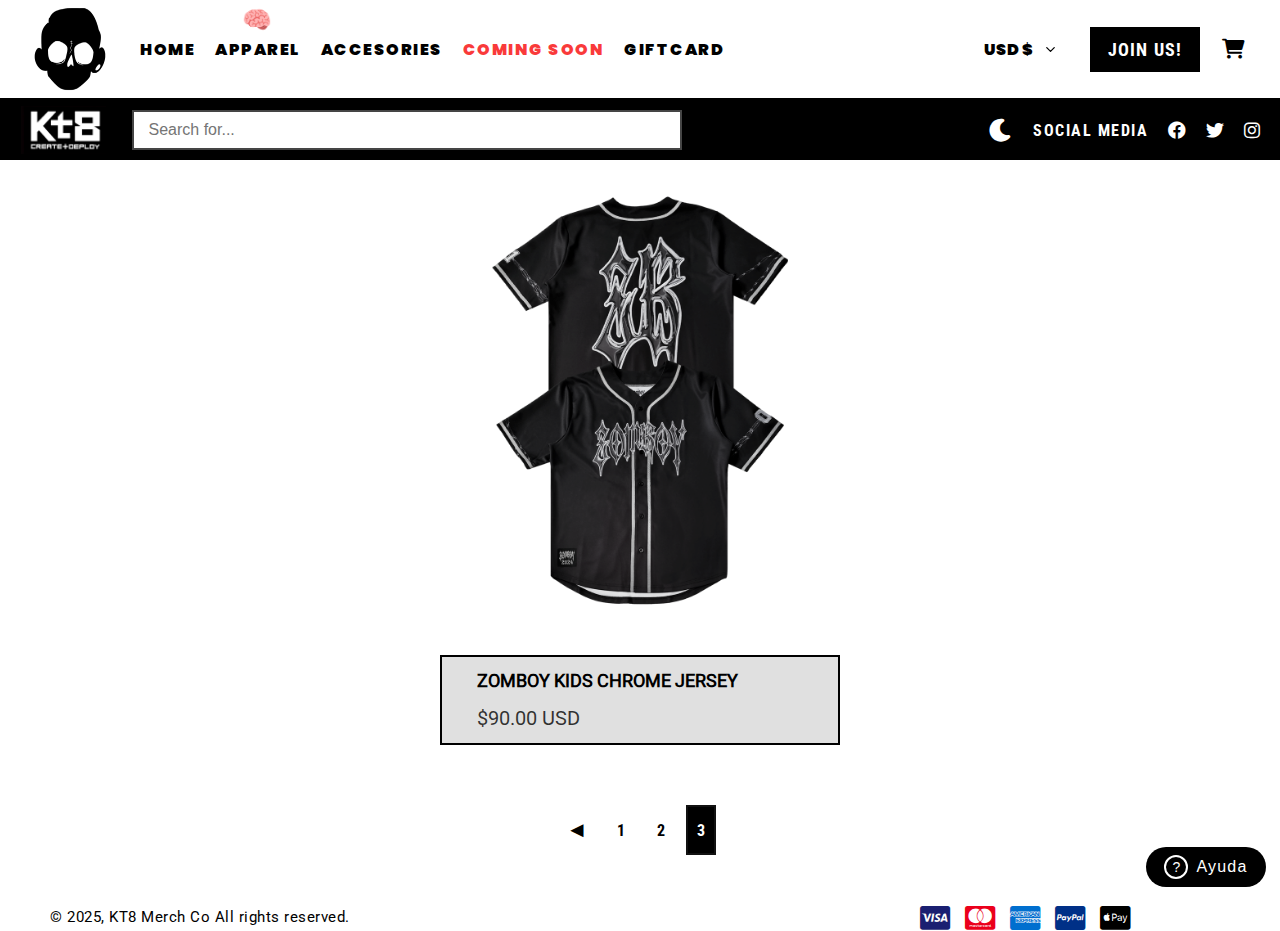
<file: pages/apparel2.html>
<!DOCTYPE html>
<html lang="es">

<head>
    <meta charset="UTF-8">
    <meta name="viewport" content="width=device-width, initial-scale=1.0">
    <title>KT8 Store - Apparel</title>
    <script>
        // Cargar el tema correcto antes de que se muestre la página
        const isDarkMode = localStorage.getItem('darkMode') === 'true';
        const themeLink = document.createElement('link');
        themeLink.rel = 'stylesheet';
        themeLink.id = 'theme-style';
        themeLink.href = isDarkMode ? '../styles/darkMode.css' : '../styles/lightMode.css';
        document.head.appendChild(themeLink);
    </script>
    <link rel="stylesheet" href="https://cdnjs.cloudflare.com/ajax/libs/font-awesome/6.0.0/css/all.min.css">
    <link rel="stylesheet" href="../styles/search.css">
    <link rel="stylesheet" href="../styles/joinForm.css">
</head>
<body>
    <div class="container">
        <!-- Navbar -->
        <nav class="navbar">
            <div class="logo-section">
                <img src="../assets/zomboyImg/zomboyLogo_1.png" alt="Zomboy Logo" class="logo">
            </div>
        
            <div class="nav-links">
                <a href="../index.html">
                    HOME
                    <span class="brain-emoji">🧠</span>
                    <div class="nav-indicator"></div>
                </a>
                <a href="apparel.html" class="active">
                    APPAREL
                    <span class="brain-emoji">🧠</span>
                    <div class="nav-indicator"></div>
                </a>
                <a href="accesories.html">
                    ACCESORIES
                    <span class="brain-emoji">🧠</span>
                    <div class="nav-indicator"></div>
                </a>
                <a href="sale.html">
                    COMING SOON
                    <span class="brain-emoji">🧠</span>
                    <div class="nav-indicator"></div>
                </a>
                <a href="giftCard.html">
                    GIFTCARD
                    <span class="brain-emoji">🧠</span>
                    <div class="nav-indicator"></div>
                </a>
            </div>
            <div class="nav-right">
                <div class="currency-selector">
                    <select id="currency-select">
                        <option value="USD">USD $</option>
                        <option value="EUR">EUR €</option>
                        <option value="MXN">MXN $</option>
                        <option value="ARS">ARS $</option>
                        <option value="GBP">GBP £</option>
                        <option value="JPY">JPY ¥</option>
                    </select>
                </div>
                <button class="join-btn" onclick="openJoinForm()">JOIN US!</button>
                <div class="cart-icon">
                    <i class="fas fa-shopping-cart"></i>
                </div>
            </div>
        </nav>

        <!-- Search Bar -->
        <div class="search-bar">
            <div class="kt8-logo">
                <img src="../assets/zomboyImg/kt8Logo_1.png" alt="KT8 Logo">
            </div>
            <div class="search-container">
                <input type="text" placeholder="Search for...">
            </div>
            <div class="social-media">
                <div class="dark-mode-toggle">
                    <button id="darkModeBtn" onclick="toggleDarkMode()">
                        <i class="fas fa-moon"></i>
                    </button>
                </div>
                <span>SOCIAL MEDIA</span>
                <div class="social-icons">
                    <i class="fab fa-facebook"></i>
                    <i class="fab fa-twitter"></i>
                    <i class="fab fa-instagram"></i>
                </div>
            </div>
        </div>
        <!-- Price Section -->
        <div class="price-section">
            <div class="product-images">
                <div class="product-image-container">
                    <img src="../assets/apparelImg/jerseyZ.png" alt="Zomboy Jersey 3" class="product-image" loading="lazy" onclick="openQuickView('../assets/apparelImg/jerseyZ.png', 'ZOMBOY KIDS CHROME JERSEY', '$90.00 USD')">
                    <img src="../assets/apparelImg/jerseyZQ.jpg" alt="Zomboy Jersey 3 Quick View" class="product-image-hover" loading="lazy" onclick="openQuickView('../assets/apparelImg/jerseyZ.png', 'ZOMBOY KIDS CHROME JERSEY', '$90.00 USD')">
                </div>
            </div>
            <div class="price-boxes">
                <div class="price-box">
                    <div class="product-info">
                        <h3>ZOMBOY KIDS CHROME JERSEY</h3>
                        <span class="price-text">$90.00 USD</span>
                    </div>
                </div>
                    </div>
                    <div class="pagination">
                        <a href="apparel1.html" class="pagination-arrow">◄</a>
                        <div class="pagination-item ">
                            <a href="apparel.html"><span>1</span></a>
                        </div>
                        <div class="pagination-item ">
                            <a href="apparel1.html"><span>2</span></a>
                        </div>
                        <div class="pagination-item active">
                            <span>3</span></a>
                        </div>
                    </div>
                    </div>
                    
                    <div class="help-button">
                        <div class="help-icon">?</div>
                        <span>Ayuda</span>
                    </div>
                    </div>
        
        <footer class="footer">
            <div class="footer-text">© 2025, KT8 Merch Co All rights reserved.</div>
            <div class="payment-methods">
                <i class="fab fa-cc-visa"></i>
                <i class="fab fa-cc-mastercard"></i>
                <i class="fab fa-cc-amex"></i>
                <i class="fab fa-cc-paypal"></i>
                <i class="fab fa-cc-apple-pay"></i>
            </div>
        </footer>
        <!-- Formulario Join Us -->
        <div class="form-container" style="display: none;">
            <div class="form-content">
                <div class="kt8-logo">
                    <img src="../assets/zomboyImg/kt8Logo_1.png" alt="KT8 Logo">
                </div>
                <h2>Log In</h2>
                <form id="joinForm">
                    <div class="form-group">
                        <label for="name">Enter your email and we'll send you a code</label>
                        <input type="text" id="name" name="name" required>
                    </div>
                    <div class="form-group">
                        <label for="name"> Privacy Policy...</label>
                    </div>
                    <button type="submit" class="submit-btn">CONTINUE</button>
                </form>
                <button class="close-btn" onclick="closeForm()">×</button>
            </div>
        </div>
        <script>
            function toggleDarkMode() {
                    const themeLink = document.getElementById('theme-style');
                    const bannerImg = document.querySelector('.banner img');
                    const logoImg = document.querySelector('.logo-section img');
                    const isDarkMode = themeLink.href.includes('lightMode.css');

                    // Cambiar el tema CSS
                    themeLink.href = isDarkMode ? '../styles/darkMode.css' : '../styles/lightMode.css';

                    // Cambiar el logo
                    logoImg.src = isDarkMode ? '../assets/zomboyImg/zomboyLogo_2.png' : '../assets/zomboyImg/zomboyLogo_1.png';

                    // Cambiar el ícono del botón
                    darkModeBtn.innerHTML = isDarkMode ? '<i class="fas fa-sun"></i>' : '<i class="fas fa-moon"></i>';

                    // Guardar preferencia
                    localStorage.setItem('darkMode', isDarkMode);
                }

                if (localStorage.getItem('darkMode') === 'true') {
                    const themeLink = document.getElementById('theme-style');
                    const bannerImg = document.querySelector('.banner img');
                    const logoImg = document.querySelector('.logo-section img');
                    themeLink.href = '../styles/darkMode.css';
                    logoImg.src = '../assets/zomboyImg/zomboyLogo_2.png';
                    darkModeBtn.innerHTML = '<i class="fas fa-sun"></i>';
                }

            // Función para abrir la vista rápida del producto
            function openQuickView(imageSrc, productTitle, productPrice) {
                // Guardar la información del producto en localStorage
                localStorage.setItem('quickViewImage', imageSrc);
                localStorage.setItem('quickViewTitle', productTitle);
                localStorage.setItem('quickViewPrice', productPrice);
                
                // Mostrar mensaje en consola para depuración
                console.log('Producto seleccionado:', { imageSrc, productTitle, productPrice });
                
                // Redirigir a la página de quickView
                window.location.href = 'quickView.html';
            }
            // Funciones para el formulario
                function openJoinForm() {
                    document.querySelector('.form-container').style.display = 'flex';
                }

                function closeForm() {
                    document.querySelector('.form-container').style.display = 'none';
                }

                // Manejar el envío del formulario
                document.getElementById('joinForm').addEventListener('submit', function (e) {
                    e.preventDefault();
                    alert('¡Registro exitoso!');
                    closeForm();
                });
        </script>
        <script src="../scripts/currency.js"></script>
    </body>
        
</html>
</file>
<file: styles/search.css>
.slogan {
    font-size: 1.2rem;
    font-weight: bold;
    color: #f91616db;
    text-align: center;
    margin: 0 20px;
    white-space: nowrap;
    overflow: hidden;
    text-overflow: ellipsis;
}

/* Estilos para modo oscuro */
[data-theme="dark"] .slogan {
    color: #fff;
}
</file>
<file: styles/joinForm.css>
.form-container {
    position: fixed;
    top: 50%;
    left: 50%;
    transform: translate(-50%, -50%);
    width: 525px;
    height: 450px;
    background: rgba(255, 255, 255, 0.35);
    border-radius: 0;
    box-shadow: 0 0 20px rgba(0, 0, 0, 0.3);
    display: flex;
    overflow: hidden;
    z-index: 1000;
    font-family: 'Roboto-Regular', sans-serif;
    color: black;
    backdrop-filter: blur(10px);
}

.form-image {
    width: 100%;
    height: 100%;
    overflow: hidden;
    position: relative;
}

.form-image img {
    width: 100%;
    height: 100%;
    object-fit: cover;
    transform: scale(0.94) translate(3%, 5%);
}

.form-content {
    position: relative;
    width: 100%;
    height: 100%;
    padding: 30px;
    display: flex;
    flex-direction: column;
    justify-content: center;
    align-items: center;
    background: transparent;
    color: #000000;
}

.form-content .kt8-logo {
    width: 120%;
    display: flex;
    justify-content: center;
    align-items: center;
    margin-bottom: 20px;
}

.form-content .kt8-logo img {
    width: 180px;
    height: auto;
    object-fit: contain;
}

.form-content h2 {
    margin-bottom: 30px;
    color: #000000;
    text-align: center;
    font-family: 'Roboto-Regular', sans-serif;
    font-size: 32px;
    letter-spacing: 1.5px;
    font-weight: 600;
}

.form-group {
    width: 100%;
    margin-bottom: 20px;
}

.form-group label {
    display: block;
    margin-bottom: 8px;
    color: black;
    font-family: 'Roboto-Regular', sans-serif;
    font-size: 21px;
    letter-spacing: 1px;
    text-align: center;
    font-weight: 500;
}

.form-group input {
    width: 100%;
    padding: 12px;
    background: #ffffff;
    border: 1px solid #000000;
    border-radius: 0;
    font-size: 16px;
    color: #000000;
    font-family: 'Roboto-Regular', sans-serif;
    transition: all 0.3s ease;
    font-weight: 500;
}

.form-group input:focus {
    outline: none;
    border-color: #ffffff;
    background: rgba(255, 255, 255, 0.05);
}

.submit-btn {
    width: 100%;
    padding: 12px;
    background-color: #000000;
    color: #ffffff;
    border: 2px solid #000000;
    border-radius: 0;
    cursor: pointer;
    font-size: 20px;
    margin-top: 10px;
    font-family: 'Roboto-Condensed-Bold', sans-serif;
    letter-spacing: 1.4px;
    transition: all 0.3s ease;
    font-weight: 600;
}

.submit-btn:hover {
    background-color: #ffffff;
    color: #000000;
}

.close-btn {
    position: absolute;
    top: 15px;
    right: 25px;
    background: none;
    border: none;
    font-size: 33px;
    cursor: pointer;
    color: #000000;
    font-family: 'Roboto-Regular', sans-serif;
    transition: all 0.3s ease;
}

.close-btn:hover {
    transform: scale(1.1);
    color: #000000;
}
</file>
